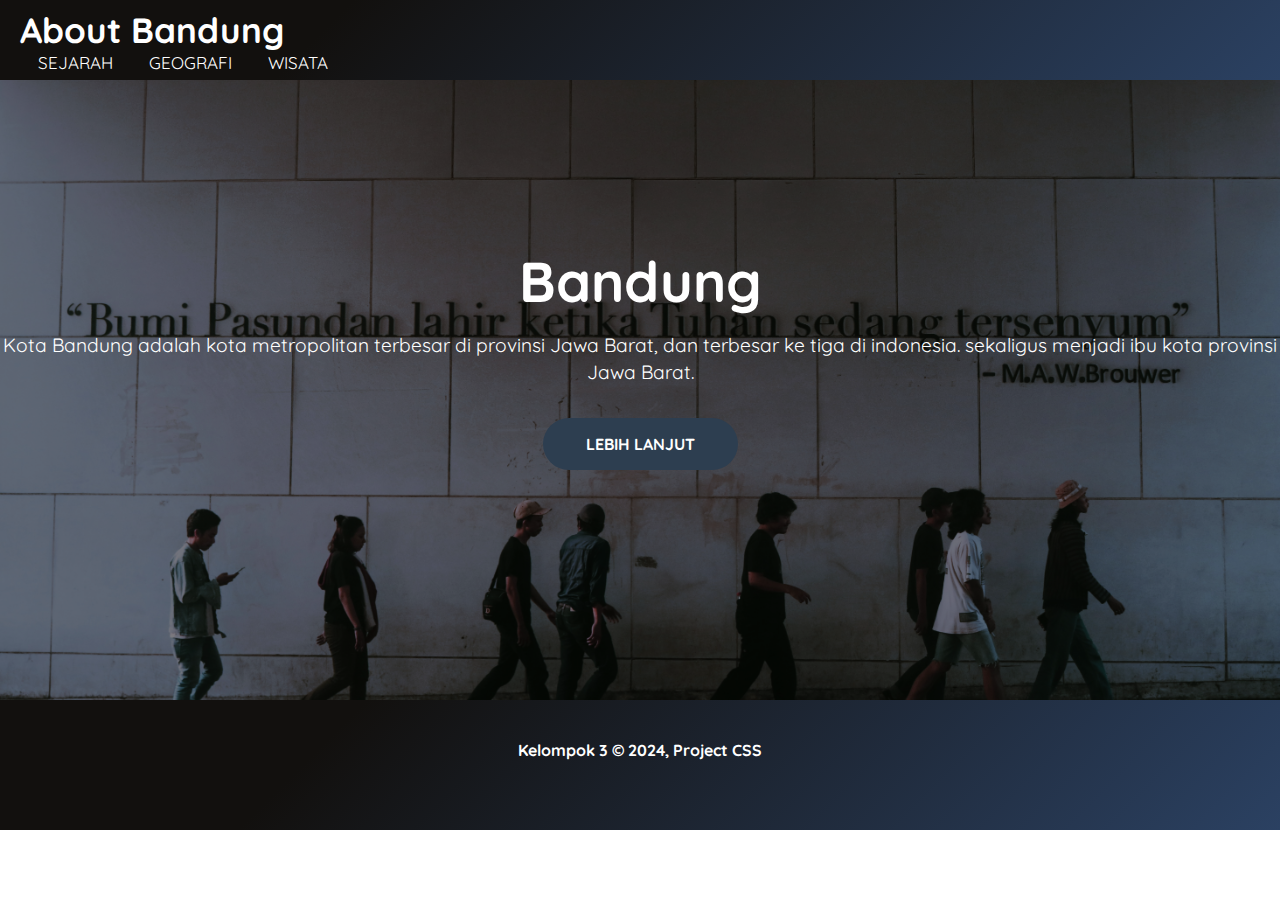
<file: index.html>
<!DOCTYPE html>
<html lang="en">
<head>
    <meta charset="UTF-8">
    <meta name="viewport" content="width=device-width, initial-scale=1.0">
    <link rel="stylesheet" href="css/style.css">

    <link rel="preconnect" href="https://fonts.googleapis.com" />
    <link rel="preconnect" href="https://fonts.gstatic.com" crossorigin />
    <link
      href="https://fonts.googleapis.com/css2?family=Quicksand:wght@500;700&display=swap"
      rel="stylesheet"/>

    <link
      rel="stylesheet"
      href="https://cdnjs.cloudflare.com/ajax/libs/font-awesome/5.15.4/css/all.min.css"
      integrity="sha512-1ycn6IcaQQ40/MKBW2W4Rhis/DbILU74C1vSrLJxCq57o941Ym01SwNsOMqvEBFlcgUa6xLiPY/NS5R+E6ztJQ=="
      crossorigin="anonymous"
      referrerpolicy="no-referrer"
    />

    <link href="https://cdn.jsdelivr.net/npm/bootstrap@5.3.2/dist/css/bootstrap.min.css" rel="stylesheet"
    integrity="sha384-T3c6CoIi6uLrA9TneNEoa7RxnatzjcDSCmG1MXxSR1GAsXEV/Dwwykc2MPK8M2HN" crossorigin="anonymous" />
    <title>projek-css</title>

</head>
<body>
  
  <header>
    <nav>
      <input type="checkbox" id="check">
      <label for="check" class="checkbtn">
        <i class="fa fa-bars"></i>
      </label>
      <div class="topnav">
        <label class="logo">About Bandung</label>
        <ul class="menu">
          <li><a href="index2.html#sejarah">Sejarah</a></li>
          <li><a href="index2.html#geografi">Geografi</a></li> 
          <li><a href="index2.html#wisata">Wisata</a></li>
        </ul>
      </div>
    </nav>
  </header>
  
    <main>
      <div class="content">
        <div class="content-description">
          <h1 class="title">Bandung</h1>
          <p>
            Kota Bandung adalah kota metropolitan terbesar di provinsi Jawa Barat, dan terbesar ke tiga di indonesia. sekaligus menjadi ibu kota provinsi Jawa Barat.
          </p>

          <a href="index2.html">
            <button>Lebih lanjut</button>
          </a>
        </div>
      </div>
      
    </main>
    <footer>
        <p>Kelompok 3 &#169; 2024, Project CSS</p>
    </footer>
    <script src="javascript/nav-menu.js"></script>
</body>
</html>
</file>
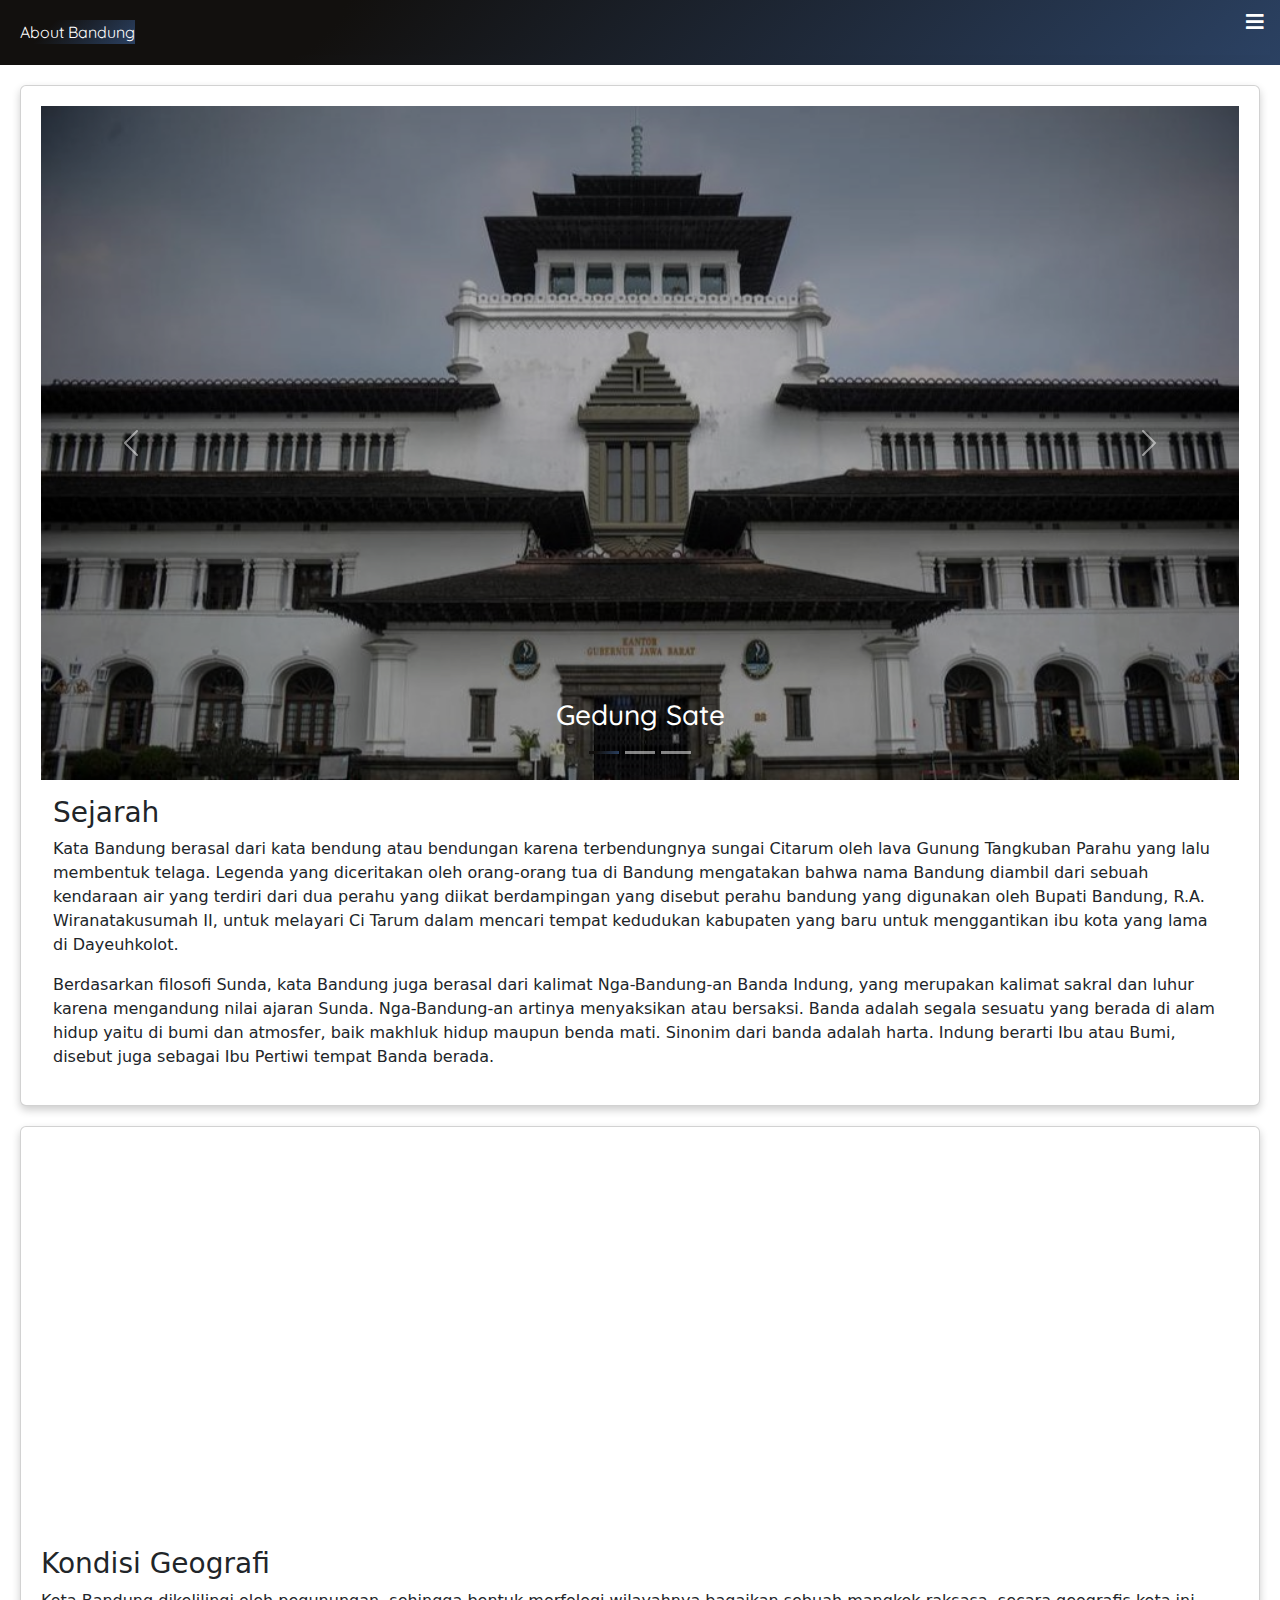
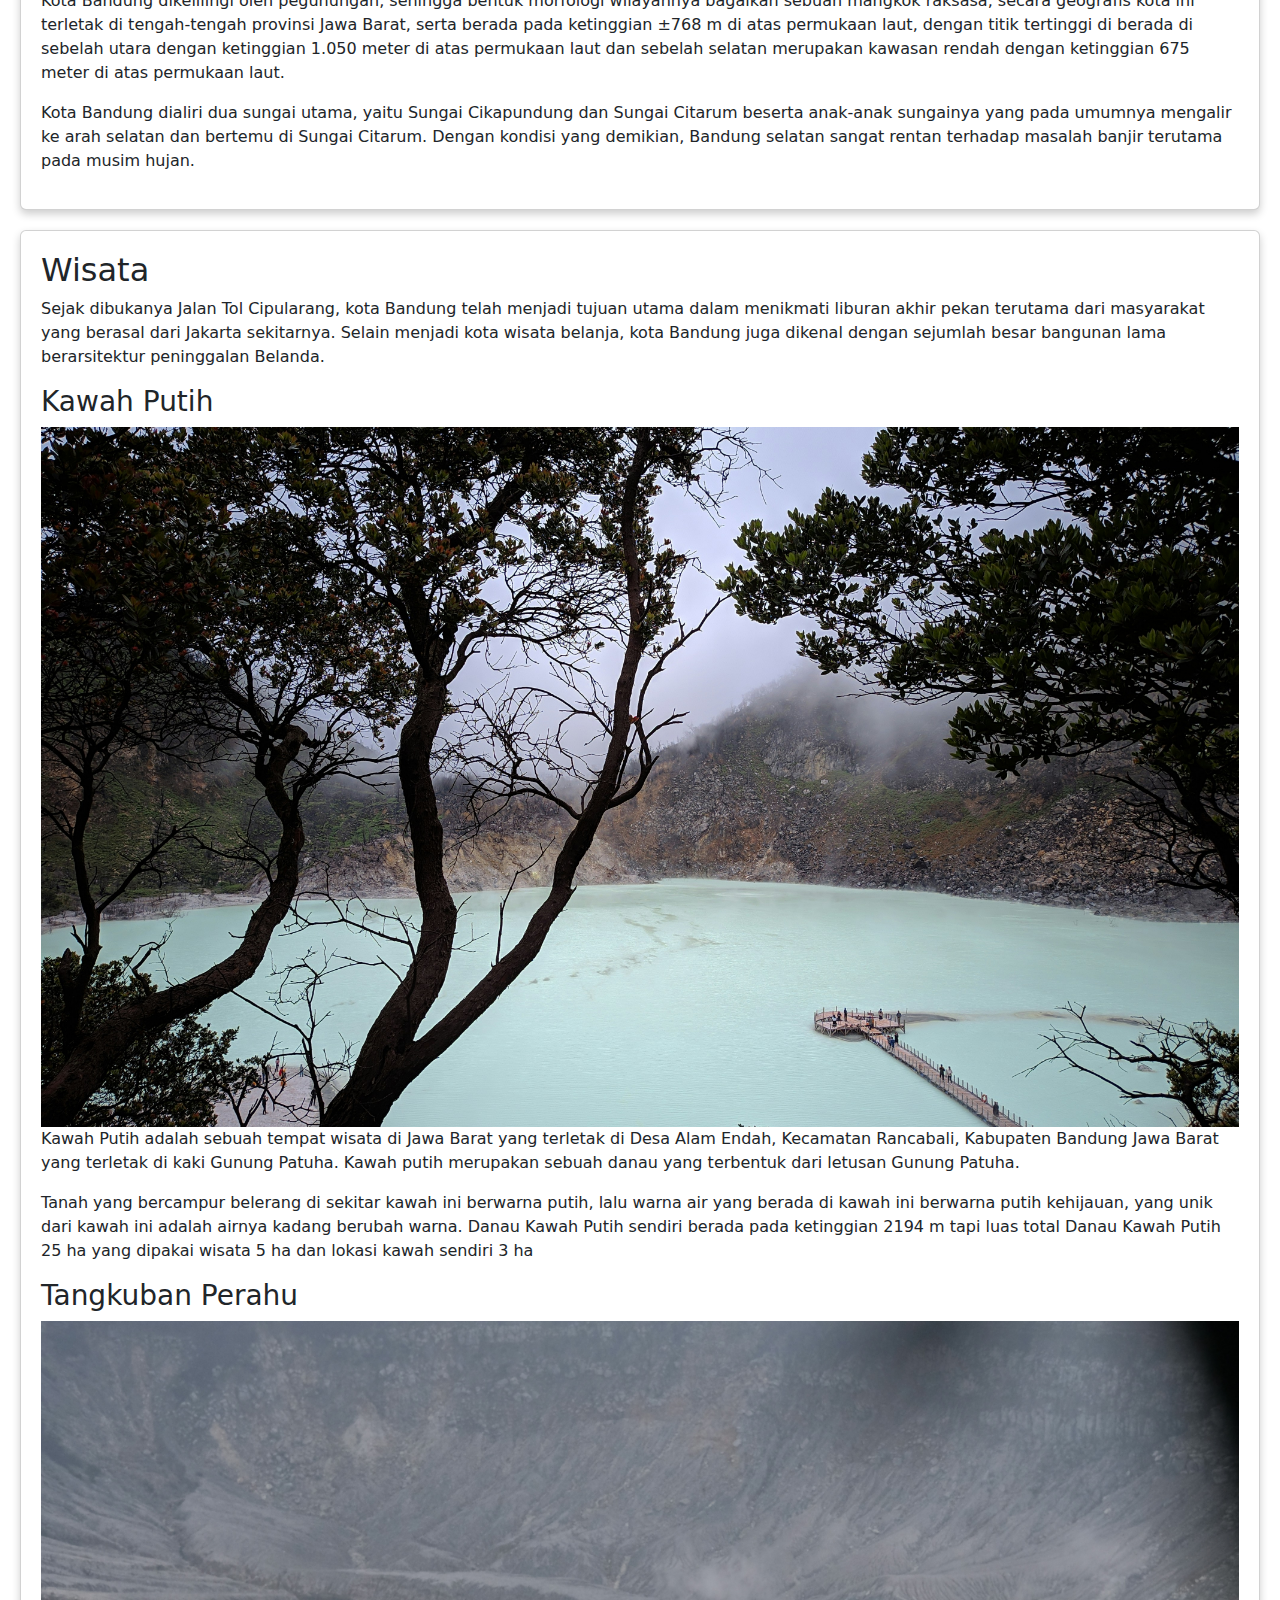
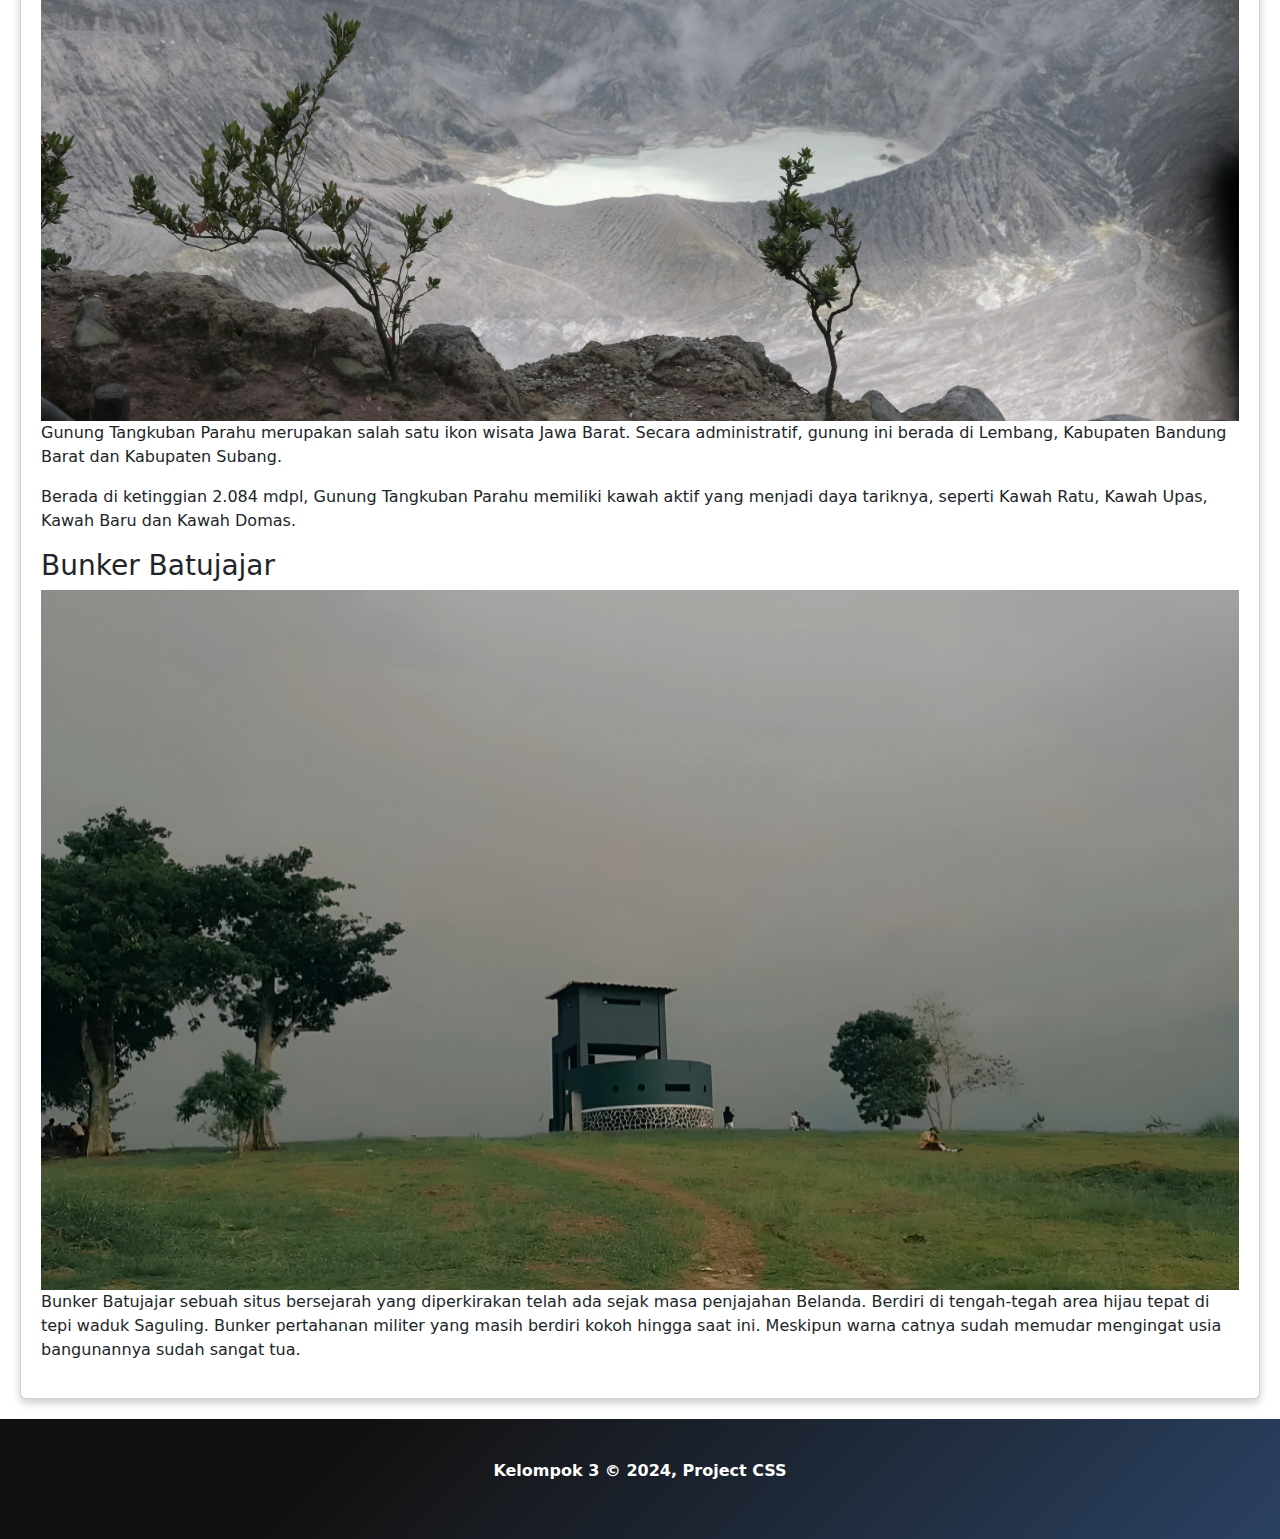
<file: index2.html>
<!DOCTYPE html>
<html lang="en">
<head>
    <meta charset="UTF-8">
    <meta name="viewport" content="width=device-width, initial-scale=1.0">
    <link rel="stylesheet" href="css/style2.css">

    <link rel="preconnect" href="https://fonts.googleapis.com" />
    <link rel="preconnect" href="https://fonts.gstatic.com" crossorigin />
    <link
      href="https://fonts.googleapis.com/css2?family=Quicksand:wght@500;700&display=swap"
      rel="stylesheet"/>

    <link
      rel="stylesheet"
      href="https://cdnjs.cloudflare.com/ajax/libs/font-awesome/5.15.4/css/all.min.css"
      integrity="sha512-1ycn6IcaQQ40/MKBW2W4Rhis/DbILU74C1vSrLJxCq57o941Ym01SwNsOMqvEBFlcgUa6xLiPY/NS5R+E6ztJQ=="
      crossorigin="anonymous"
      referrerpolicy="no-referrer"
    />

    <link href="https://cdn.jsdelivr.net/npm/bootstrap@5.3.3/dist/css/bootstrap.min.css" rel="stylesheet">
    <script src="https://cdn.jsdelivr.net/npm/bootstrap@5.3.3/dist/js/bootstrap.bundle.min.js"></script>
    <title>projek-css</title>
</head>
<body>
  <script src="javascript/nav-menu.js"></script>
    <header>
      <div class="topnav">
        <label class="active">About Bandung</label>
        <div id="myLinks">
          <a href="index.html">Home</a>
          <a href="#sejarah">Sejarah</a>
          <a href="#geografi">Geografi</a>
          <a href="#wisata">Wisata</a>
        </div>
        <a href="javascript:void(0);" class="icon" onclick="myFunction()">
          <i class="fa fa-bars"></i>
        </a>
      </div>
    </header>
    <main>
      <article id="sejarah" class="card">
        <div id="demo" class="carousel slide" data-bs-ride="carousel">

          <!-- Indicators/dots -->
          <div class="carousel-indicators">
            <button type="button" data-bs-target="#demo" data-bs-slide-to="0" class="active"></button>
            <button type="button" data-bs-target="#demo" data-bs-slide-to="1"></button>
            <button type="button" data-bs-target="#demo" data-bs-slide-to="2"></button>
          </div>
          
          <!-- The slideshow/carousel -->
          <div class="carousel-inner">
            <div class="carousel-item active">
              <img src="img/bdg2.jpg" alt="bdg" class="d-block" style="width:100%">
              <div class="carousel-caption">
                <h3>Gedung Sate</h3>
              </div>
            </div>
            <div class="carousel-item">
              <img src="img/bdg3.jpg" alt="bdg" class="d-block" style="width:100%">
              <div class="carousel-caption">
                <h3>Masjid Raya Al Jabbar</h3>
              </div> 
            </div>
            <div class="carousel-item">
              <img src="img/bdg4.jpg" alt="bdg" class="d-block" style="width:100%">
              <div class="carousel-caption">
                <h3>Pasupati Flyover</h3>
              </div>  
            </div>
          </div>
          
          <!-- Left and right controls/icons -->
          <button class="carousel-control-prev" type="button" data-bs-target="#demo" data-bs-slide="prev">
            <span class="carousel-control-prev-icon"></span>
          </button>
          <button class="carousel-control-next" type="button" data-bs-target="#demo" data-bs-slide="next">
            <span class="carousel-control-next-icon"></span>
          </button>
        </div>
        
        <div id="sejarah" class="container-fluid mt-3">
          <h3>Sejarah</h3>
          <p>
            Kata Bandung berasal dari kata bendung atau bendungan karena terbendungnya sungai Citarum oleh
            lava Gunung Tangkuban Parahu yang lalu membentuk telaga. Legenda yang diceritakan oleh
            orang-orang tua di Bandung mengatakan bahwa nama Bandung diambil dari sebuah kendaraan air
            yang terdiri dari dua perahu yang diikat berdampingan yang disebut perahu bandung yang
            digunakan oleh Bupati Bandung, R.A. Wiranatakusumah II, untuk melayari Ci Tarum dalam mencari
            tempat kedudukan kabupaten yang baru untuk menggantikan ibu kota yang lama di Dayeuhkolot.
          </p>

          <p>
            Berdasarkan filosofi Sunda, kata Bandung juga berasal dari kalimat Nga-Bandung-an Banda
            Indung, yang merupakan kalimat sakral dan luhur karena mengandung nilai ajaran Sunda.
            Nga-Bandung-an artinya menyaksikan atau bersaksi. Banda adalah segala sesuatu yang berada di
            alam hidup yaitu di bumi dan atmosfer, baik makhluk hidup maupun benda mati. Sinonim dari
            banda adalah harta. Indung berarti Ibu atau Bumi, disebut juga sebagai Ibu Pertiwi tempat
            Banda berada.
          </p>
        </div>
      </article>
      <article id="geografi" class="card">
        <iframe class="d-block" src="https://www.google.com/maps/embed?pb=!1m18!1m12!1m3!1d126748.56400419724!2d107.56075544356331!3d-6.9034423794030495!2m3!1f0!2f0!3f0!3m2!1i1024!2i768!4f13.1!3m3!1m2!1s0x2e68e6398252477f%3A0x146a1f93d3e815b2!2sBandung%2C%20Bandung%20City%2C%20West%20Java!5e0!3m2!1sen!2sid!4v1710151873902!5m2!1sen!2sid" 
          width="cover" 
          height="400px" 
          style="border:0;" 
          allowfullscreen="" 
          loading="lazy" 
          referrerpolicy="no-referrer-when-downgrade">
        </iframe>
        <h3>Kondisi Geografi</h3>
          <p>
            Kota Bandung dikelilingi oleh pegunungan, sehingga bentuk morfologi wilayahnya bagaikan sebuah
            mangkok raksasa, secara geografis kota ini terletak di tengah-tengah provinsi Jawa Barat,
            serta berada pada ketinggian ±768 m di atas permukaan laut, dengan titik tertinggi di berada
            di sebelah utara dengan ketinggian 1.050 meter di atas permukaan laut dan sebelah selatan
            merupakan kawasan rendah dengan ketinggian 675 meter di atas permukaan laut.
          </p>

          <p>
            Kota Bandung dialiri dua sungai utama, yaitu Sungai Cikapundung dan Sungai Citarum beserta
            anak-anak sungainya yang pada umumnya mengalir ke arah selatan dan bertemu di Sungai Citarum.
            Dengan kondisi yang demikian, Bandung selatan sangat rentan terhadap masalah banjir terutama
            pada musim hujan.
          </p>
      </article>

      
      <article id="wisata" class="card">
        <h2>Wisata</h2>
        <p>
          Sejak dibukanya Jalan Tol Cipularang, kota Bandung telah menjadi tujuan utama dalam menikmati
          liburan akhir pekan terutama dari masyarakat yang berasal dari Jakarta sekitarnya. Selain
          menjadi kota wisata belanja, kota Bandung juga dikenal dengan sejumlah besar bangunan lama
          berarsitektur peninggalan Belanda.
        </p>

        <section>
          <h3>Kawah Putih</h3>
          <img src="img/bdg5.jpg" class="featured-image">

          <p>
            Kawah Putih adalah sebuah tempat wisata di Jawa Barat yang terletak di Desa Alam Endah, Kecamatan Rancabali, Kabupaten Bandung Jawa Barat yang terletak di kaki Gunung Patuha. 
            Kawah putih merupakan sebuah danau yang terbentuk dari letusan Gunung Patuha. 
          </p>
          <p>
            Tanah yang bercampur belerang di sekitar kawah ini berwarna putih, 
            lalu warna air yang berada di kawah ini berwarna putih kehijauan, 
            yang unik dari kawah ini adalah airnya kadang berubah warna. 
            Danau Kawah Putih sendiri berada pada ketinggian 2194 m tapi luas total Danau Kawah Putih 25 ha yang dipakai wisata 5 ha dan lokasi kawah sendiri 3 ha
          </p>
        </section>
          
        <section>
          <h3>Tangkuban Perahu</h3>
          <img src="img/bdg7.jpg" class="featured-image">
          <p>
            Gunung Tangkuban Parahu merupakan salah satu ikon wisata Jawa Barat. 
            Secara administratif, gunung ini berada di Lembang, Kabupaten Bandung Barat dan Kabupaten Subang.
          </p>
          <p>
            Berada di ketinggian 2.084 mdpl, Gunung Tangkuban Parahu memiliki kawah aktif yang menjadi daya tariknya, seperti Kawah Ratu, Kawah Upas, Kawah Baru dan Kawah Domas. 
          </p>
        </section>

        <section>
          <h3>Bunker Batujajar</h3>
          <img src="img/bdg8.jpg" class="featured-image">
          <p>
            Bunker Batujajar sebuah situs bersejarah yang diperkirakan telah ada sejak masa penjajahan Belanda. 
            Berdiri di tengah-tegah area hijau tepat di tepi waduk Saguling. 
            Bunker pertahanan militer yang masih berdiri kokoh hingga saat ini. 
            Meskipun warna catnya sudah memudar mengingat usia bangunannya sudah sangat tua.
          </p>
        </section>
      </article>
    </main>

    <footer>
      <p>Kelompok 3 &#169; 2024, Project CSS</p>
  </footer>
  <script src="javascript/nav-menu.js"></script>
</body>
</html>
</file>
<file: css/style.css>
*,
*::before,
*::after {
  padding: 0;
  margin: 0;

  box-sizing: border-box;
  list-style: none;
  text-decoration: none;
}

body {
  display: flex;
  flex-direction: column;    

  font-family: "Quicksand", sans-serif;

  height: 100vh;

  margin: 0;
}

h4 {
  font-size: 4rem;
}

nav {
  position: fixed;
  top: 0;
  left: 0;

  width: 100%;
  z-index: 1000;

  background-color: #2b4162;
  background-image: linear-gradient(315deg, #2b4162 0%, #12100e 74%);

  height: 80px;
  width: 100%;

  display: flex;
  align-items: center;

  padding: 0 20px;
}

label.logo {
  color: white;

  font-size: 35px;
  font-weight: bold;
}

nav ul.menu {
  display: flex;
}

nav ul.menu li {
  margin: 0 5px;
}

nav ul.menu li a {
  color: white;

  font-size: 17px;
  padding: 7px 13px;
  border-radius: 3px;

  text-transform: uppercase;
  text-decoration: none;
}

.topnav a {
  position: relative;
}

.topnav a::after {
  content: "";
  position: absolute;

  bottom: -3px;
  left: 0;

  width: 100%;
  height: 2px;

  background-color: transparent;
  transition: background-color 0.3s ease;
}

.topnav a:hover::after {
  background-color: #fff;
}

.checkbtn {
  display: none;
  
  color: white;

  font-size: 30px;
  line-height: 80px;

  cursor: pointer;
}

#check {
  display: none;
}

@media (max-width: 858px) {
  label.logo {
    color: white;

    text-align: left;
    font-weight: bold;
    font-size: 20px;
    line-height: 30px;

    padding: 0 10px;

    word-wrap: break-word;
}
.checkbtn {
    display: block;

    text-align: right;
    font-size: 25px;
}

nav ul.menu {
    flex-direction: column;
   
    position: fixed;

    width: 100%;
    height: 100vh;

    background-image: url(../img/bdg1.jpg);

    top: 80px;
    left: -100%;

    transition: all 0.5s;
}
nav ul.menu::before {
    content: "";
    position: absolute;

    width: 100%;
    height: 700px;
    left: 0;

    background: rgba(0, 0, 0, 0.7);
    z-index: 1;
}
nav ul.menu li {
    display: block;
    
    margin: 50px 0;
    line-height: 10px;
    z-index: 2;
}
  nav ul.menu li a {
    font-size: 20px;
    text-decoration: none;
  }

  .topnav a {
    position: relative;
  }

  .topnav a::after {
    content: "";
    position: absolute;
    bottom: -3px;
    left: 0;
    width: 100%;
    height: 2px;
    background-color: transparent;
    transition: background-color 0.3s ease;
  }

  .topnav a:hover::after {
    background-color: #fff;
  }

  #check:checked ~ .topnav ul.menu {
    left: 0;
  }
  .jumbotron {
    margin-top: 8vh;
  }

  nav {
    position: fixed;
    top: 0;
    left: 0;
    width: 100%;
    z-index: 1000;
    background-color: #113946;
    padding: 10px;
    color: white;
  }
}

main .content {
  display: flex;
  align-items: center;
  justify-content: center;
  background-image: url(../img/bdg6.jpg);
  background-size: cover;
  background-position: center;
  color: white;
  height: 700px;
  width: 100%;
  position: relative; /* Tambahkan posisi relatif untuk mengontrol posisi konten */
}

main .content::before {
  content: "";
  position: absolute;
  width: 100%;
  height: 700px;
  background: rgba(0, 0, 0, 0.5);
  z-index: 1;
}

main .content .content-description {
  z-index: 2;
  text-align: center; /* Pusatkan konten dalam container */
}

main .content .content-description .title {
  font-size: 3.5rem;
  margin: 1rem 0;
}

main .content .content-description p {
  font-size: 1.2rem;
  line-height: 1.7rem;
  margin: 1rem 0;
}

main .content .content-description button {
  padding: 0.8rem 2.5rem;
  border: 3px solid transparent;
  border-radius: 99px;
  background-color: #2d3e50;
  font-family: "Quicksand", sans-serif;
  text-transform: uppercase;
  font-size: 1rem;
  font-weight: 700;
  color: white;
  cursor: pointer;
  transition: all 0.15s ease-in;
  margin-top: 1rem;
}

main .content .content-description button:hover {
  border: 3px solid #fff;
  background-color: transparent;
  color: white;
}

footer {
  padding: 40px;
  padding-bottom: 70px;
  color: white;
  background-color: #2b4162;
  background-image: linear-gradient(315deg, #2b4162 0%, #12100e 74%);
  text-align: center;
  font-weight: bold;
}
</file>
<file: css/style2.css>
* {
  box-sizing: border-box;
}

body {
  font-family: "Quicksand", sans-serif;

  margin: 0;
  padding: 0;
}

h4 {
  font-size: 4rem;
}

header {
  position: sticky;

  z-index: 1000;

  background-color: #2b4162;
  background-image: linear-gradient(315deg, #2b4162 0%, #12100e 74%);

  padding: 10px;
  top: 0;
}

.topnav {
  background-color: #2b4162;
  background-image: linear-gradient(315deg, #2b4162 0%, #12100e 74%);

  padding: 10px;
}

.topnav #myLinks {
  display: none;
}

#myLinks a {
  font-size: 17px;
}

.topnav a {
  position: relative;

  display: block;
  text-decoration: none;

  color: white;

  padding: 7px 16px;
  font-size: 20px;
}

.topnav a.icon {
  display: block;

  position: absolute;

  right: 0;
  top: 0;
  bottom: 0;
}

.topnav a::after {
  content: "";
  position: absolute;

  bottom: -3px;
  left: 0;

  width: 100%;
  height: 2px;

  background-color: transparent;
  transition: background-color 0.3s ease;
}

.topnav a:hover::after {
  background-color: #fff;
}

.active {
  font-family: "Quicksand", sans-serif;

  background-color: #2b4162;
  background-image: linear-gradient(315deg, #2b4162 0%, #12100e 74%);
  color: white;
}

.card {
  box-shadow: 0 4px 8px 0 rgba(0, 0, 0, 0.2);
  border-radius: 5px;

  padding: 20px;
  margin: 20px;
}

#content {
  flex: 5;

  display: flex;
  flex-flow: column nowrap;
  gap: 1rem 2rem;
}

.carousel-item::before {
  content: "";
  position: absolute;

  top: 0;
  left: 0;

  width: 100%;
  height: 100%;

  background-color: rgba(0, 0, 0, 0.3);
}

.d-block {
  width: 100%;
  max-height: 800px;

  object-fit: cover;
  object-position: center;
}

.featured-image {
  width: 100%;
  max-height: 700px;

  object-fit: cover;
  object-position: center;
}

@media (max-width: 768px) {
  .carousel-item h3 {
    font-size: 15px;
  }
  .d-block {
    width: 100%;
    max-height: 250px;

    object-fit: cover;
    object-position: center;
  }
}

footer {
  padding: 40px;

  color: white;
  background-color: #2b4162;
  background-image: linear-gradient(315deg, #2b4162 0%, #12100e 74%);

  text-align: center;
  font-weight: bold;
}
</file>
